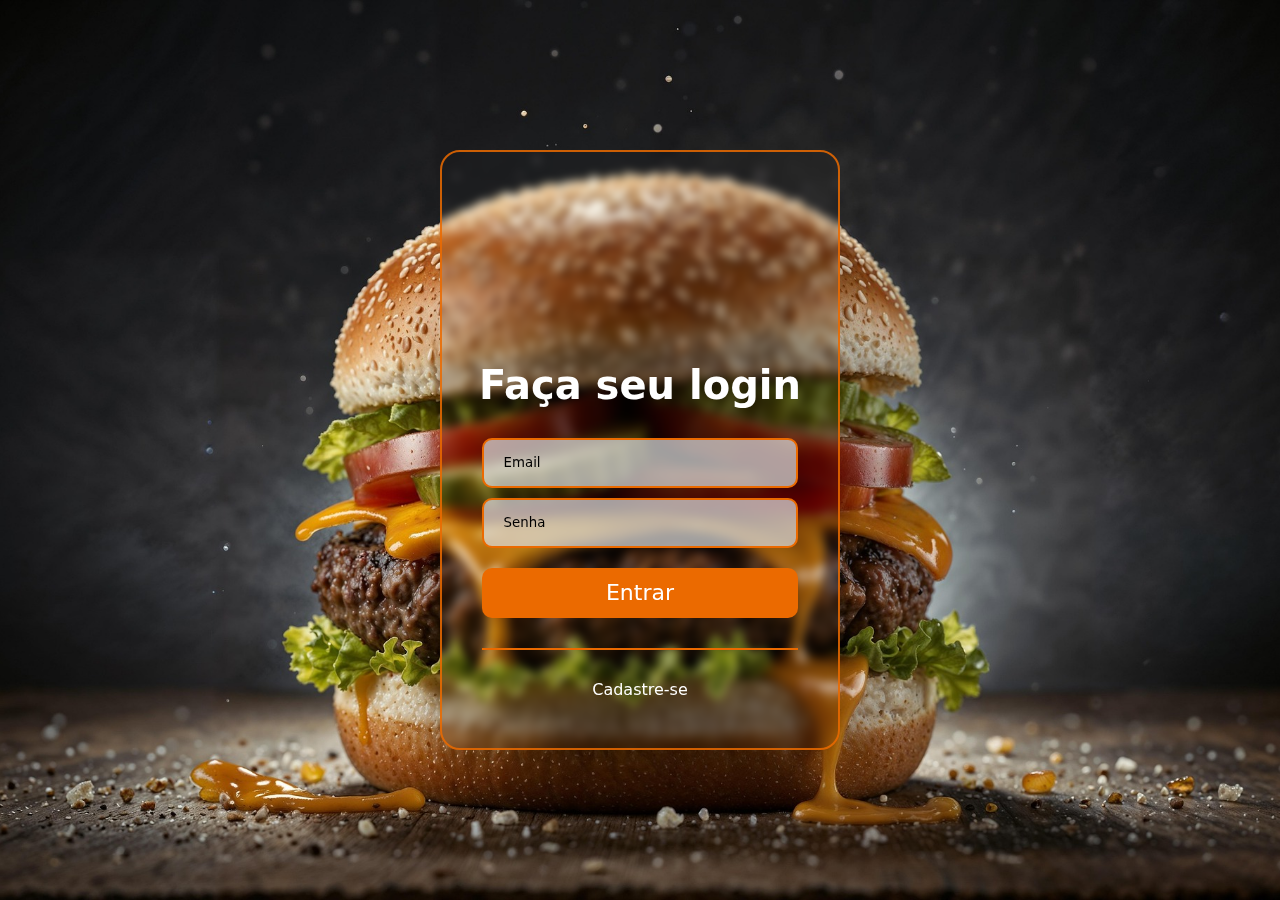
<file: login.html>
<!DOCTYPE html>
<html lang="en">
<head>
    <meta charset="UTF-8">
    <meta name="viewport" content="width=device-width, initial-scale=1.0">
    <title>Bravus</title>
    <link rel="stylesheet" href="styles_login.css">
</head>
<body>
    <div class="fundo">
        <div class="caixa_login">
            <div class="caixa_logo"></div>
            <h1>Faça seu login</h1>
            <input type="email" class="email" placeholder="Email">
            <input type="password" class="senha" placeholder="Senha">
            <button>Entrar</button>
            <div class="divisor"></div>
            <a href="#">Cadastre-se</a>
        </div>
    </div>
</body>
</html>
</file>
<file: styles_login.css>
* {
    padding: 0;
    margin: 0;
    box-sizing: border-box;
    font-family: system-ui, -apple-system, BlinkMacSystemFont, 'Segoe UI', Roboto, Oxygen, Ubuntu, Cantarell, 'Open Sans', 'Helvetica Neue', sans-serif;
}

.fundo {
    background-image: url(./assets/fundo.jpg);
    width: 100%;
    height: 100vh;
    background-position: center;
    background-repeat: no-repeat;
    background-size: cover;
    display: flex;
    align-items: center;
    justify-content: center;
}

.caixa_login {
   
    width: 400px;
    height: 600px;
    border-radius: 20px;
    display: flex;
    flex-direction: column;
    align-items: center;
    justify-content: center;
    border: solid 2px rgba(235, 106, 0, 0.856);
    backdrop-filter: blur(5px);
}

.caixa_logo {
    width: 150px;
    height: 150px;
    margin-bottom: 10px;
    border-radius: 50%;
    background-image: url(https://instadelivery-public.nyc3.cdn.digitaloceanspaces.com/stores/logo/17304038026723ddda2b3f7_medium.png);
    background-position: center;
    background-size: cover;
}

h1 {
    font-size: 40px;
    margin-bottom: 20px;
    color: white;
}
input {
    height: 50px;
    width: 80%;
    border-radius: 10px;
    background: #dadadab9;
    border: 2px solid rgb(235, 106, 0);
    margin-top: 10px;
    box-shadow: none;
    padding-left: 20px;
    box-shadow: none;
    outline: none;
    
}  

input::placeholder {
    color: black;
}

button {
    margin-top: 20px;
    width: 80%;
    height: 50px;
    border-radius: 10px;
    border: none;
    background-color: rgb(235, 106, 0);
    font-size: 22px;
    text-align: center;
    margin-bottom: 30px;
    color: white;
    cursor: pointer;
}

button:hover {
    background-color: rgb(235, 125, 35);
}

.divisor {
    border: 1px solid rgb(235, 106, 0);
    width: 80%;
    height: 2px;
    margin-bottom: 30px;
}

a {
    color: white;
    text-decoration: none;
}

a:hover {
    text-decoration: underline;
}
</file>
